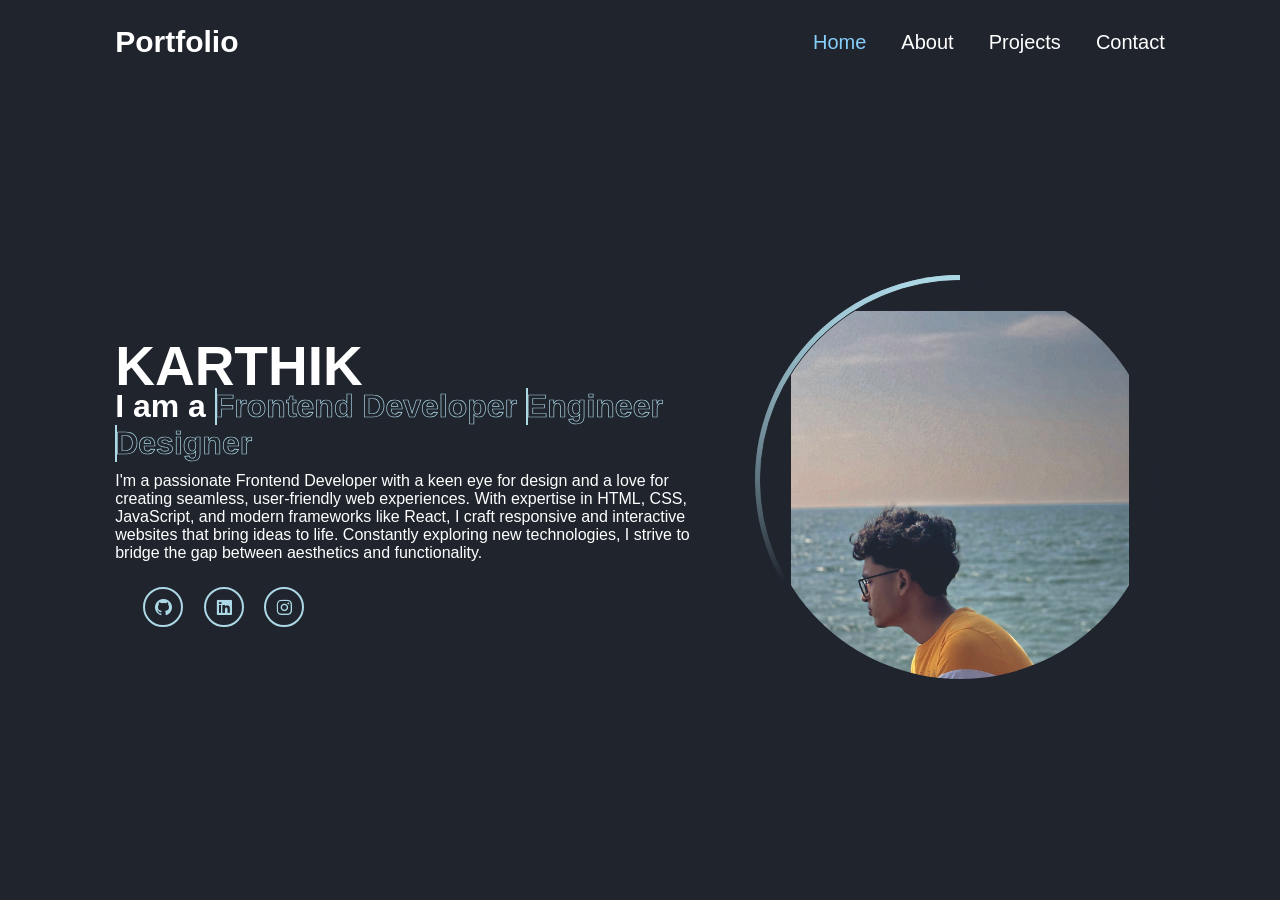
<file: index.html>
<html>
    <head><title>PORTFOLIO</title>
        <link href='https://unpkg.com/boxicons@2.1.4/css/boxicons.min.css' rel='stylesheet'>
    <link rel="stylesheet" href="style1.css">
</head>
    <body>
        <nav class="navbar">
        <a href="#" class="logo">Portfolio</a>
        <ul>
            <li class="active"><a href="">Home</a></li>
            <li><a href="about.html">About</a></li>
            <li><a href="projects.html">Projects</a></li>
            <li><a href="contact.html">Contact</a></li>
            </ul>
        </nav>
        <div class="bars-animation">
            <div class="bar"style="--i:6;"></div>
            <div class="bar"style="--i:5;"></div>
            <div class="bar"style="--i:4;"></div>
            <div class="bar"style="--i:3;"></div>
            <div class="bar"style="--i:2;"></div>
            <div class="bar"style="--i:1;"></div>
        </div>
        <section class="home">
            <div class="home-info">
                <h1>KARTHIK</h1>
                <h2>I am a 
                    <span style="--i:4;"data-text="Frontend Developer">Frontend Developer</span>
                    <span style="--i:2;"data-text="Engineer">Engineer</span>
                    <span style="--i:1;"data-text="Designer">Designer</span>
                </h2>
                <p>I'm a passionate Frontend Developer with a keen eye for design and a love for creating seamless, user-friendly web experiences. With expertise in HTML, CSS, JavaScript, and modern frameworks like React, I craft responsive and interactive websites that bring ideas to life.
                     Constantly exploring new technologies, I strive to bridge the gap between aesthetics and functionality.</p>
            <div class="btn-sci">
                
                <div class="sci">
                    <a href="https://github.com/KARTHIK11K2006"><i class='bx bxl-github'></i></a>
                    <a href="https://www.linkedin.com/in/karthik-s-062229320/"><i class='bx bxl-linkedin-square'></i></a>
                    <a href="https://www.instagram.com/ka_rth1k___/"><i class='bx bxl-instagram'></i></a>
                   
                </div>
            </div>
        </div>
            <div class="home-img">
                <div class="img-box">
                    <div class="img-item">
                        <img src="IMG_4622~3.jpg">
                    </div>
                </div>
            </div>
            
        </section>
    </body>
</html>
</file>
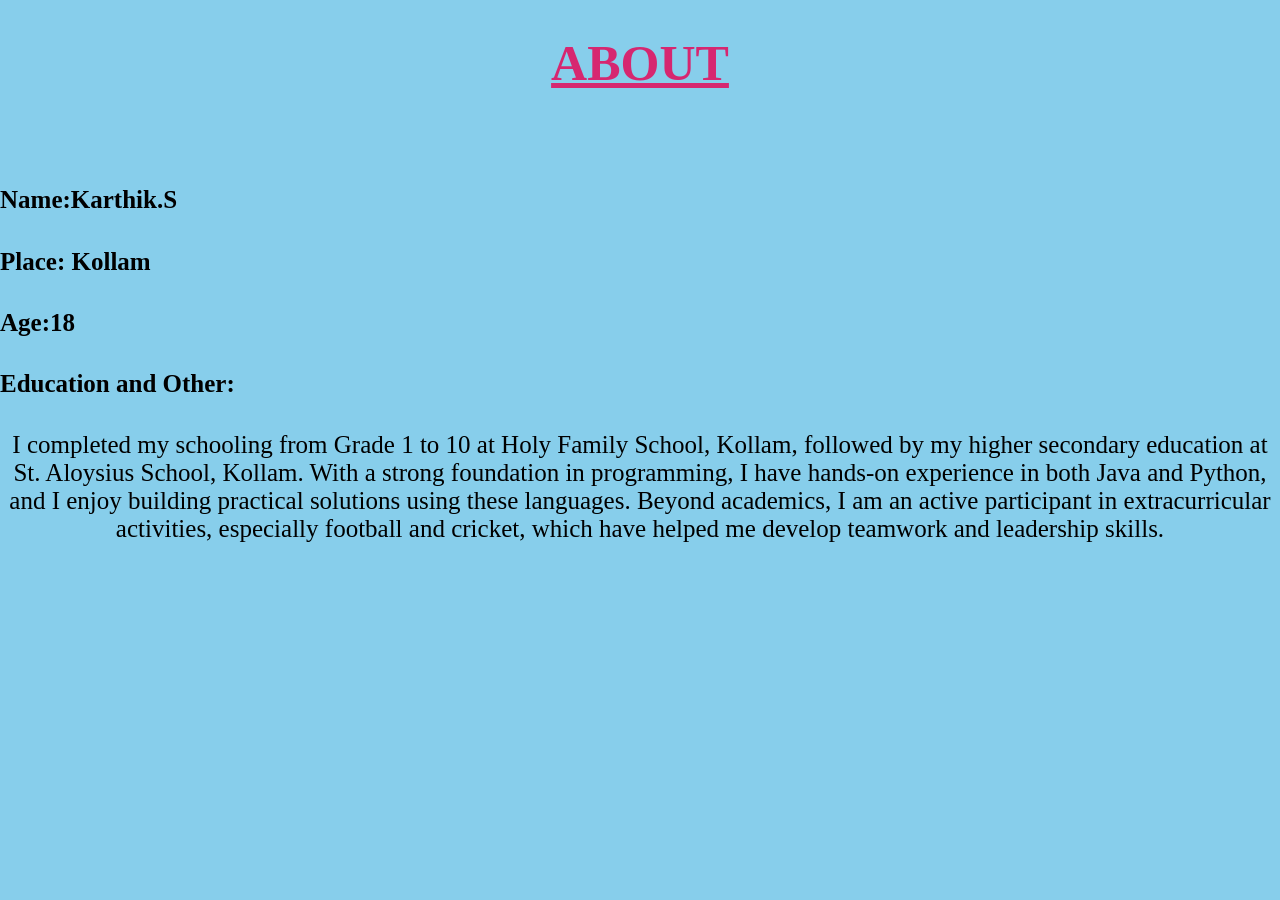
<file: about.html>
<html>
    <head>
        <style>
            h1{
                color: rgb(214, 39, 112);
                text-decoration: underline;
            }
            h4{
               text-align: justify;
                

            }
            body{
                text-align: center;
                font-size: 25;
                display: inline;
                background-color: skyblue ;
            }

        </style>
    </head>
        <body><h1>ABOUT</h1><br>
        <h4>Name:Karthik.S</h4>
            <h4>Place: Kollam</h4>
            <h4>Age:18<br></h4> 
            <h4>Education and Other:</h4><p>I completed my schooling from Grade 1 to 10 at Holy Family School, Kollam, followed by my higher secondary education at St. Aloysius School, Kollam. With a strong foundation in programming, I have hands-on experience in both Java and Python, and I enjoy building practical solutions using these languages. Beyond academics, I am an active participant in extracurricular activities, especially football and cricket, which have helped me develop teamwork and leadership skills.<br></p>



        </body>
</html>
</file>
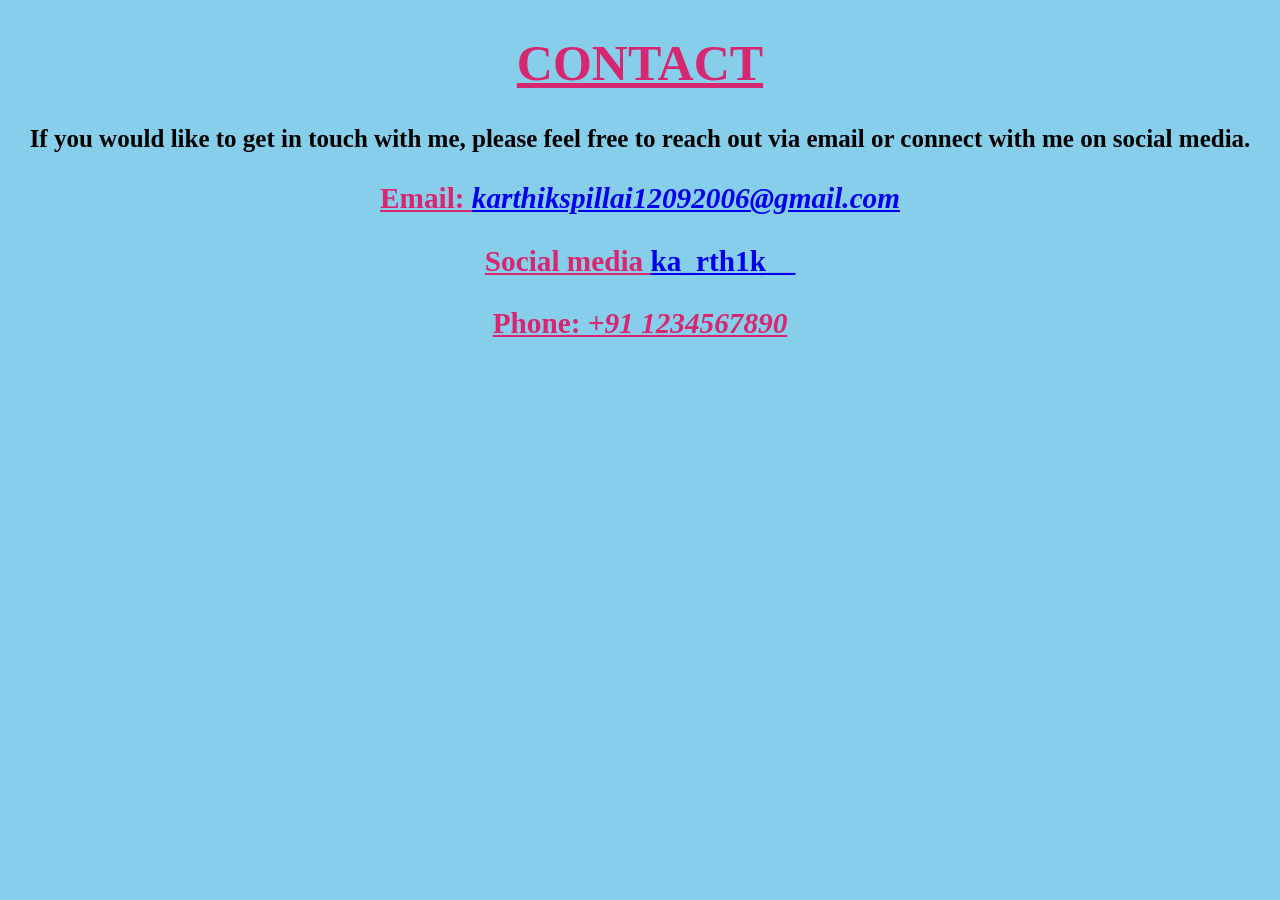
<file: contact.html>
<html>
    <head>
        <style>
            h1{
                color: rgb(214, 39, 112);
                text-decoration: underline;
                text-align: center;
            }
            p{
                text-align: center;
                font-size: 25px;
            }
            h3{
                text-align: center;
                color: rgb(214, 39, 112);
                text-decoration: underline;
            }
            body{
                text-align: center;
                font-size: 25px;
                display: inline;
                background-color: skyblue;
            }

        </style>
    </head>
    <body>
        <h1>CONTACT</h1>
        <p><b>If you would like to get in touch with me, please feel free to reach out via email or connect with me on social media.</b></p>
        <h3>Email: <i><a href="mailto:karthikspillai12092006@gmail.com">karthikspillai12092006@gmail.com</a></i></h3>
        <h3>Social media <a target="_blank" href="https://www.instagram.com/ka_rth1k___/">ka_rth1k__</a></h3>
        <h3>Phone: <i>+91 1234567890</i></h3>
    </body>
</html>
</file>
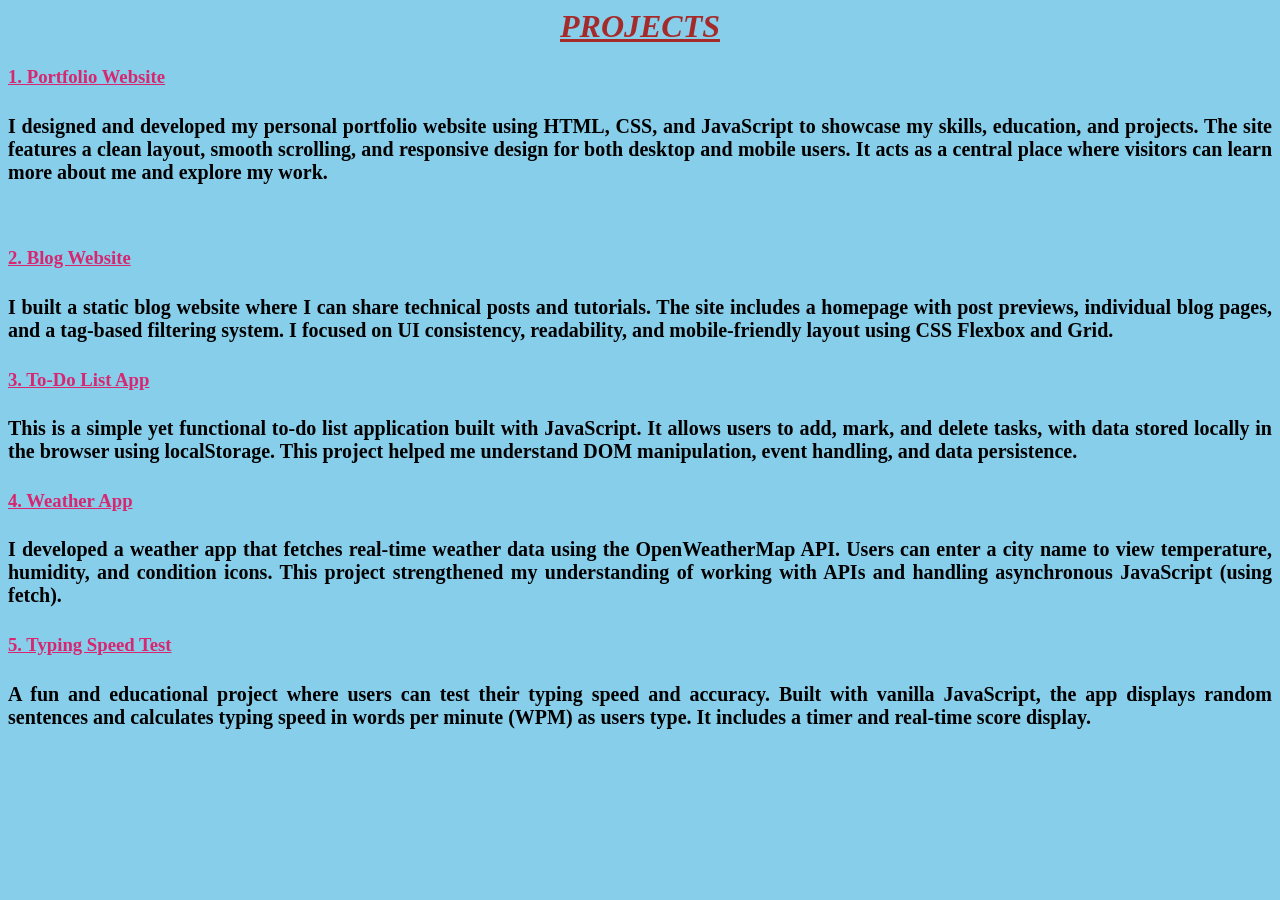
<file: projects.html>
<html>
    <head><style>
        h1{
            color:brown;
            text-decoration: underline;
            text-align: center;
        }
            h3{
                color: rgb(214, 39, 112);
                text-decoration: underline;
                
            }
            h4{
                text-align: justify;
                font-size: 20px;
            }
            body{
                background-color: skyblue ;
            }

    </style></head>
    <body>
        <h1><i>PROJECTS</i></h1>
        <h3>1. Portfolio Website</h3>
<p><h4>I designed and developed my personal portfolio website using HTML, CSS, and JavaScript to showcase my skills, education, and projects.
     The site features a clean layout, smooth scrolling, and responsive design for both desktop and mobile users.
     It acts as a central place where visitors can learn more about me and explore my work.</h4></p><br>
     <h3>2. Blog Website</h3>
<p><h4>I built a static blog website where I can share technical posts and tutorials.
 The site includes a homepage with post previews, individual blog pages, and a tag-based filtering system.
  I focused on UI consistency, readability, and mobile-friendly layout using CSS Flexbox and Grid.</h4></p>
<h3> 3. To-Do List App</h3>
<p><h4>This is a simple yet functional to-do list application built with JavaScript.
 It allows users to add, mark, and delete tasks, with data stored locally in the browser using localStorage. 
 This project helped me understand DOM manipulation, event handling, and data persistence.</h4></p>
  <h3>4. Weather App</h3>
<p><h4>I developed a weather app that fetches real-time weather data using the OpenWeatherMap API.
     Users can enter a city name to view temperature, humidity, and condition icons.
     This project strengthened my understanding of working with APIs and handling asynchronous JavaScript (using fetch).</h4></p>
<h3>5. Typing Speed Test</h3>
<p><h4>A fun and educational project where users can test their typing speed and accuracy.
 Built with vanilla JavaScript, the app displays random sentences and calculates typing speed in words per minute (WPM) as users type.
 It includes a timer and real-time score display.</h4></p>





        
    </body>
</html>
</file>
<file: style1.css>
*{
    margin:0;
    padding:0;
    box-sizing: border-box;
    font-family:'Poppins',sans-serif;
}

a{
    color:#fff;
    text-decoration: none;
}
.navbar{
    position: fixed;
    left: 0;
    top: 0;
    width: 100%;
    padding: 25px 9%;
    display: flex;
    justify-content: space-between;
    align-items: center;
    z-index: 100;
    visibility: hidden;
    opacity: 0;
    animation: show-content 2.5s linear forwards;
    animation-delay: 2s;
}
@keyframes show-content{
    100%{
        visibility: visible;
        opacity: 1;
    }
}
.navbar .logo{
    font-size: 30px;
    font-weight: 700;
}
.navbar ul{
    display: flex;
}
.navbar ul li{
    list-style: none;
    margin-left: 35px;
}
.navbar ul li a{
    font-size: 20px;
    font-weight: 500;
    transition: .5s;
}
.navbar ul li:hover a,
.navbar ul li.active a{
    color: lightskyblue;
}

.home{
    display: flex;
    align-items: center;
    gap:50px;
    height: 100vh;
    padding: 60px 9% 0;
    color: #fff;
    visibility: hidden;
    opacity: 0;
    animation: show-content 1.5s linear forwards;
    animation-delay: 1.6s;
}
.home-info h1{
    font-size: 55px;

}
.home-info h2{
    display: inline-block;
    font-size: 32px;
    margin-top: -10px;
    

}
.home-info h2 span {
    position: relative;
    display: inline-block;
    color:transparent;
    -webkit-text-stroke: .7px lightblue;
    animation: display-text 16s linear infinite;
    animation-delay: calc(-4s * var(--i));
}
@keyframes display-text{
    25%,100%{
        display:none;
    }
}
.home-info h2 span::before{
    content:attr(data-text);
    position: absolute;
    width:0;
    border-right: 2px solid lightblue;
    color:lightblue;
    white-space: nowrap;
    overflow: hidden;
    animation: fill-text 4s linear infinite;
}


.home-info p{
    font-size:16px;
    margin: 10px 0 25px;
    
}
.home-info .btn-sci{
    display:flex;
    align-items: center;
}
.btn {
    display: inline-block;
    padding: 10px 30px;
    background: lightblue;
    border: 2px solid lightblue;
    border-radius: 40px;
    box-shadow: 0 0 10px lightblue;
    font-size: 16px;
    color:#1f242d;
    font-weight:600;
    transition:.5s;

}
.btn:hover{
    background: transparent;
    color:lightblue;
    box-shadow: none;

}
.home-info .btn-sci .sci{
    margin-left: 20px;

}
.home-info .btn-sci .sci a{
    display:inline-flex;
    padding:8px;
    border:2px solid lightblue;
    border-radius: 50%;
    font-size: 20px;
    color:lightblue;
    margin: 0 8px;
    transition: .5s;


}
.home-info .btn-sci .sci a:hover{
    background: lightblue;
    color:#1f242d;
    box-shadow: 0 0 10px lightblue;


}
.home-img .img-box{
    position: relative;
    width:32vw;
    height: 32vw;
    border-radius: 50%;
    padding: 5px;
    display: flex;
    justify-content: center;
    align-items: center;
    overflow: hidden;

}

.home-img .img-box::before,
.home-img .img-box::after{
    content:'';
    position:absolute;
    width: 500px;
    height: 500px;
    background: conic-gradient(transparent, transparent,
    transparent, lightblue);
    transform: rotate(0deg);
    animation: rotate-border 10s linear infinite;
}
.home-img .img-box::after{
    animation-delay: -5s;
}
@keyframes rotate-border{
    100%{
        transform: rotate(360deg);
    }
}
.home-img .img-box .img-item{
    position: relative;
    width:100%;
    height:100%;
    background:#1f242d;
    border-radius: 50%;
    border:.1px solid #1f242d;
    display: flex;
    justify-content: center;
    z-index: 1;
    overflow:hidden;

}
.home-img .img-box .img-item img{
    position: absolute;
    top: 30px;
    display: block;
    width: 85%;
    object-fit: cover;
    mix-blend-mode: lighten;
}
.bars-animation{
    position:absolute;
    width: 100%;
    height: 100%;
    display: flex;
    z-index: -1;

}
.bars-animation .bar{
    width: 100%;
    height: 100%;
    background: #1f242d;
    transform: translateY(-100%);
    animation: show-bars .5s ease-in-out forwards;
    animation-delay: calc(.1s * var(--i));
}

@keyframes show-bars{
    100%{
        transform: translateY(0%);


    }
}
</file>
